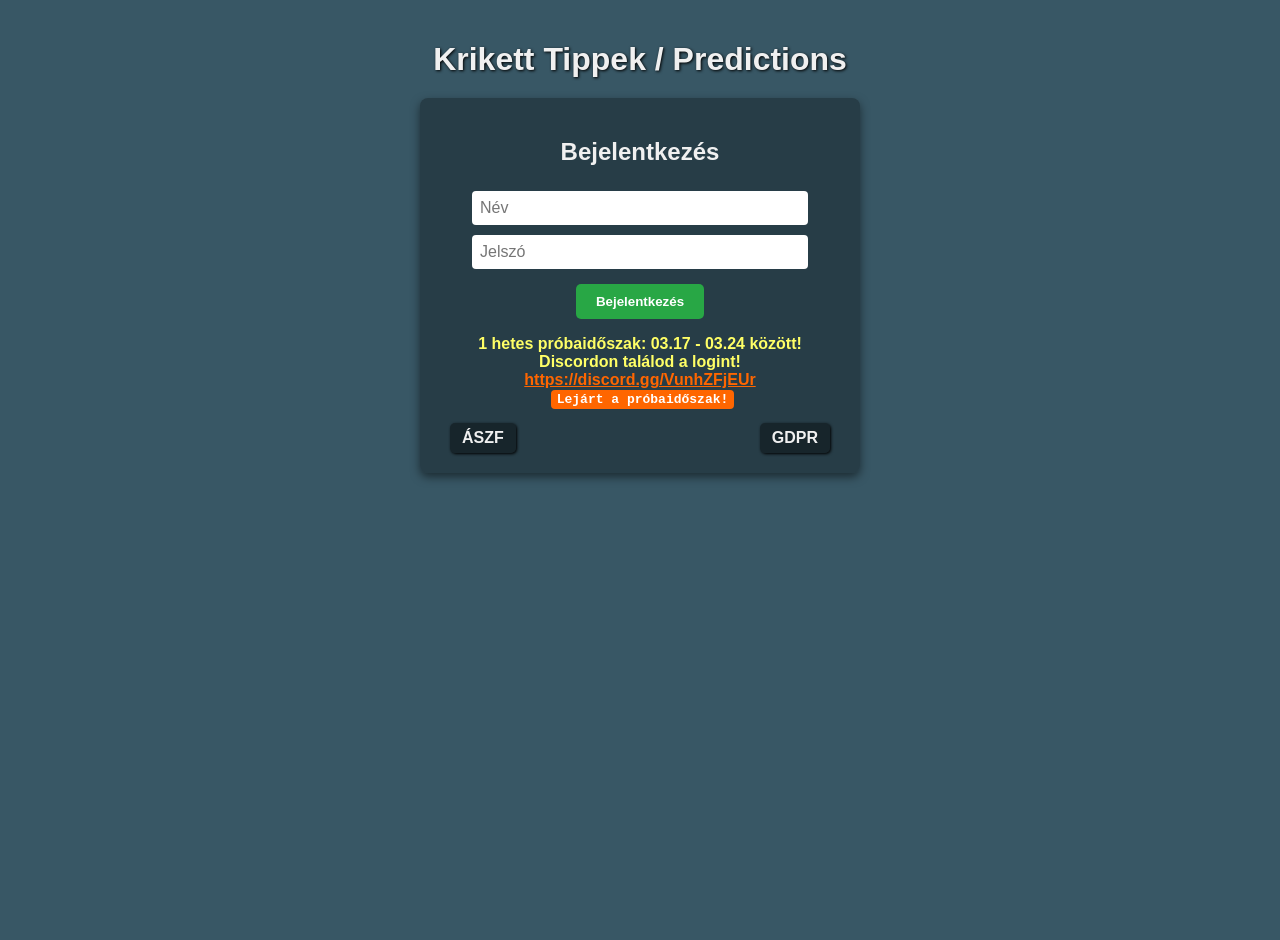
<file: index.html>
<!DOCTYPE html>
<html lang="hu">
<head>
<meta charset="UTF-8" />
<meta name="viewport" content="width=device-width, initial-scale=1" />
<title>Krikett Tippek / Predictions</title>
<link rel="stylesheet" href="style.css">
<style>
#login-error { font-weight: bold; margin-top: 10px; }
#login-error.error { color: red; }
#login-error.success { color: green; }
#trial-info { margin-top: 10px; font-weight: bold; color: #FFFF66; }
#trial-info a { color: #FF6600; text-decoration: underline; font-weight: bold; }
#countdown { font-weight: bold; color: #FFFFFF; background-color: #FF6600; padding: 2px 6px; border-radius: 4px; margin-left: 5px; font-family: monospace; }
</style>
</head>
<body>
<h1>Krikett Tippek / Predictions</h1>

<div id="login-container">
  <h2>Bejelentkezés</h2>
  <input type="text" id="login-name" placeholder="Név"><br>
  <input type="password" id="login-pass" placeholder="Jelszó"><br>
  <button id="login-btn">Bejelentkezés</button>
  <p id="login-error"></p>
  <p id="trial-info">
    1 hetes próbaidőszak: 03.17 - 03.24 között! Discordon találod a logint! 
    <a href="https://discord.gg/VunhZFjEUr" target="_blank">https://discord.gg/VunhZFjEUr</a><br>
    <span id="countdown">168:00:00</span>
  </p>
  <div id="footer-links-login">
    <a href="aszf.html" target="_blank">ÁSZF</a>
    <a href="gdpr.html" target="_blank">GDPR</a>
  </div>
</div>

<div id="tips-container" style="display:none;"></div>

<script>
const users = [
  { name: "admin", password: "zino" },
  { name: "mark", password: "Mark123", duration: "2months" },
  { name: "demo", password: "demo", duration: "1week" }
];

const demoExpiry = new Date("2026-03-24T01:00:00");

// MINDEN kulcs lowercase
const bannedUsers = {
  "": "BAN. Kiosztva: 03.10 20:15"
}

const loginContainer = document.getElementById("login-container");
const tipsContainer = document.getElementById("tips-container");
const errorP = document.getElementById("login-error");

/* ------------------------- DURATION -> LEJÁRATI DÁTUM ------------------------- */
function getExpiryFromDuration(duration) {
  const now = new Date();
  switch(duration) {
    case "3days": now.setDate(now.getDate() + 3); break;
    case "1week": now.setDate(now.getDate() + 7); break;
    case "1month": now.setMonth(now.getMonth() + 1); break;
    case "2months": now.setMonth(now.getMonth() + 2); break;
  }
  return now;
}

/* ------------------------- LOGIN LOGIKA ------------------------- */
document.getElementById("login-btn").addEventListener("click", () => {
  const name = document.getElementById("login-name").value.trim();
  const pass = document.getElementById("login-pass").value.trim();
  const nameLower = name.toLowerCase();

  const userByName = users.find(u => u.name.toLowerCase() === nameLower);

  if (!userByName) {
    errorP.textContent = "Ilyen felhasználónév nem létezik!";
    errorP.classList.remove("success");
    errorP.classList.add("error");
    return;
  }

  if (bannedUsers[nameLower]) {
    errorP.textContent = `Fiók letiltva, indok: ${bannedUsers[nameLower]}`;
    errorP.classList.remove("success");
    errorP.classList.add("error");
    return;
  }

  if (userByName.name.toLowerCase() === "demo") {
    const now = new Date();
    if (now >= demoExpiry) {
      errorP.textContent = "A DEMO felhasználó próbaidőszaka lejárt! DC-n találod az előfizetéseket";
      errorP.classList.remove("success");
      errorP.classList.add("error");
      return;
    }
  }

  if (!userByName.expiry && userByName.duration) {
    userByName.expiry = getExpiryFromDuration(userByName.duration).toISOString();
  }

  if (userByName.expiry) {
    const expiryDate = new Date(userByName.expiry);
    const now = new Date();
    if (now >= expiryDate) {
      errorP.textContent = "Lejárt a tagságod! DC-n keresd fel Zinoviyt!";
      errorP.classList.remove("success");
      errorP.classList.add("error");
      return;
    }
  }

  if (userByName.password !== pass) {
    errorP.textContent = "Hibás jelszó! Jelszóemlékeztetőt kérj DC-n!";
    errorP.classList.remove("success");
    errorP.classList.add("error");
    return;
  }

  errorP.textContent = "Sikeres bejelentkezés! Betöltés...";
  errorP.classList.remove("error");
  errorP.classList.add("success");

  setTimeout(() => {
    loginContainer.style.display = "none";
    loadTips();
  }, 800);
});

document.getElementById("login-pass").addEventListener("keydown", (e) => {
  if (e.key === "Enter") document.getElementById("login-btn").click();
});

/* ------------------------- TIPS BETÖLTÉSE ------------------------- */
function loadTips() {
  fetch("tips.json?v=" + new Date().getTime())
    .then(res => res.json())
    .then(tips => {
      tips.sort((a,b) => new Date(a.start_time) - new Date(b.start_time));
      tipsContainer.innerHTML = "";
      tips.forEach(tip => {
        const div = document.createElement("div");
        div.className = "tip";

        const title = document.createElement("h3");
        title.textContent = `${tip.match} (Győztes: ${tip.winner})`;
        div.appendChild(title);

        const time = document.createElement("p");
        time.textContent = `Kezdés: ${new Date(tip.start_time).toLocaleString("hu-HU")}`;
        div.appendChild(time);

        if(tip.odds){
          const oddsP = document.createElement("p");
          oddsP.textContent = `Odds: ${tip.odds}`;
          oddsP.style.fontWeight = "bold";
          div.appendChild(oddsP);
        }

        const linksDiv = document.createElement("div");
        linksDiv.className = "links-row";

        const youtubeLink = (tip.youtube_id || "").trim();
        const iccLink = (tip.icc_stream || "").trim();
        const scoreLink = (tip.scorecard || "").trim();

        if (youtubeLink !== "") {
          const yt = document.createElement("a");
          yt.href = youtubeLink;
          yt.textContent = "Youtube Stream";
          yt.target = "_blank";
          yt.className = "livestream-button youtube-button";
          linksDiv.appendChild(yt);
        } else if (iccLink !== "") {
          const icc = document.createElement("a");
          icc.href = iccLink;
          icc.textContent = "ICC Stream";
          icc.target = "_blank";
          icc.className = "livestream-button icc-button";
          linksDiv.appendChild(icc);
        }

        if(scoreLink !== "") {
          const score = document.createElement("a");
          score.href = scoreLink;
          score.textContent = "Scorecard";
          score.target = "_blank";
          score.className = "livestream-button scorecard-button";
          score.style.marginLeft = "auto";
          linksDiv.appendChild(score);
        }

        div.appendChild(linksDiv);
        tipsContainer.appendChild(div);
      });
      tipsContainer.style.display = "block";
    })
    .catch(e => console.error("Hiba a fetch során:", e));
}

/* ------------------------- VISSZASZÁMLÁLÓ ------------------------- */
function startCountdown() {
  const startTime = new Date("2026-03-17T01:00:00");
  const endTime = new Date("2026-03-24T01:00:00");
  const countdownEl = document.getElementById("countdown");

  function updateCountdown() {
    const now = new Date();
    if (now < startTime) {
      const diff = startTime - now;
      const hours = Math.floor(diff / (1000 * 60 * 60));
      const minutes = Math.floor((diff % (1000 * 60 * 60)) / (1000 * 60));
      const seconds = Math.floor((diff % (1000 * 60)) / 1000);
      countdownEl.textContent = `Még nem indult: ${hours}:${minutes.toString().padStart(2,'0')}:${seconds.toString().padStart(2,'0')}`;
      return;
    }

    let diff = endTime - now;
    if (diff <= 0) {
      countdownEl.textContent = "Lejárt a próbaidőszak!";
      clearInterval(timer);
      return;
    }

    const hours = Math.floor(diff / (1000 * 60 * 60));
    const minutes = Math.floor((diff % (1000 * 60 * 60)) / (1000 * 60));
    const seconds = Math.floor((diff % (1000 * 60)) / 1000);
    countdownEl.textContent = `${hours}:${minutes.toString().padStart(2,'0')}:${seconds.toString().padStart(2,'0')}`;
  }

  updateCountdown();
  const timer = setInterval(updateCountdown, 1000);
}

startCountdown();
</script>
</body>
</html>
</file>
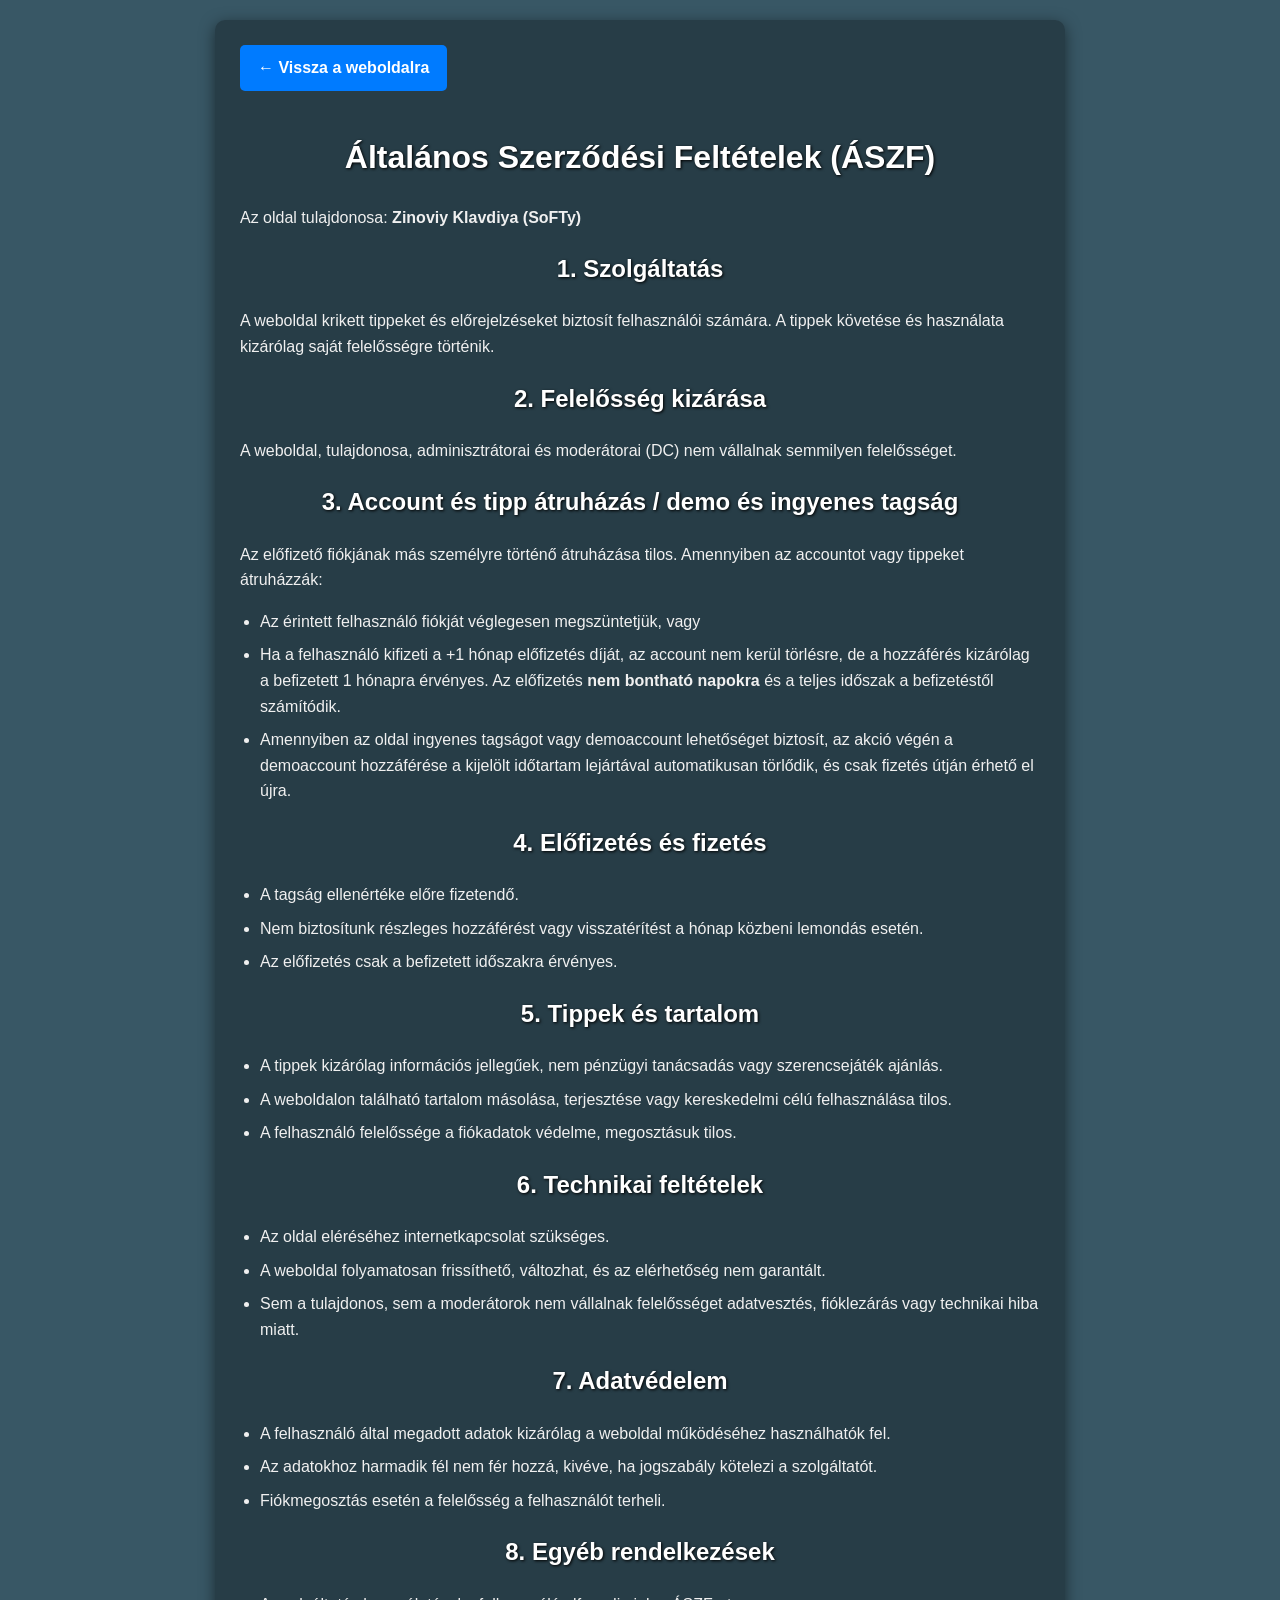
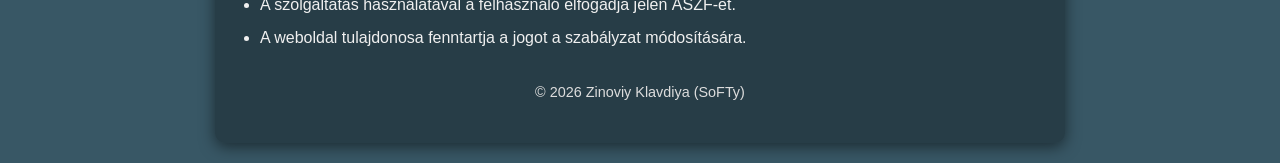
<file: aszf.html>
<!DOCTYPE html>
<html lang="hu">
<head>
  <meta charset="UTF-8" />
  <meta name="viewport" content="width=device-width, initial-scale=1" />
  <title>ÁSZF – Krikett Tippek</title>
  <style>
    body {
      font-family: Arial, sans-serif;
      background-color: rgb(56, 87, 101); /* index.html háttér */
      color: #f0f0f0;
      margin: 0;
      padding: 20px;
      line-height: 1.6;
    }
    h1, h2 {
      text-align: center;
      color: #ffffff;
      text-shadow: 1px 1px 3px #000;
    }
    p, li {
      color: #f0f0f0;
    }
    ul {
      padding-left: 20px;
    }
    .container {
      max-width: 800px;
      margin: 0 auto;
      background: rgba(0,0,0,0.3);
      padding: 25px;
      border-radius: 10px;
      box-shadow: 0 4px 15px rgba(0,0,0,0.5);
    }
    li {
      margin-bottom: 8px;
    }
    .footer {
      text-align: center;
      margin-top: 30px;
      color: #ddd;
      font-size: 0.9em;
    }
    .back-button {
      display: inline-block;
      margin-bottom: 20px;
      padding: 10px 18px;
      background-color: #007bff;
      color: white;
      text-decoration: none;
      border-radius: 5px;
      font-weight: bold;
      transition: background-color 0.3s ease;
    }
    .back-button:hover {
      background-color: #0056b3;
    }
  </style>
</head>
<body>
  <div class="container">
    <!-- Vissza gomb -->
    <a href="index.html" class="back-button">← Vissza a weboldalra</a>

    <h1>Általános Szerződési Feltételek (ÁSZF)</h1>

    <p>Az oldal tulajdonosa: <strong>Zinoviy Klavdiya (SoFTy)</strong></p>

    <h2>1. Szolgáltatás</h2>
    <p>A weboldal krikett tippeket és előrejelzéseket biztosít felhasználói számára. A tippek követése és használata kizárólag saját felelősségre történik.</p>

    <h2>2. Felelősség kizárása</h2>
    <p>A weboldal, tulajdonosa, adminisztrátorai és moderátorai (DC) nem vállalnak semmilyen felelősséget.</p>

    <h2>3. Account és tipp átruházás / demo és ingyenes tagság</h2>
    <p>Az előfizető fiókjának más személyre történő átruházása tilos. Amennyiben az accountot vagy tippeket átruházzák:</p>
    <ul>
      <li>Az érintett felhasználó fiókját véglegesen megszüntetjük, vagy</li>
      <li>Ha a felhasználó kifizeti a +1 hónap előfizetés díját, az account nem kerül törlésre, de a hozzáférés kizárólag a befizetett 1 hónapra érvényes. Az előfizetés <strong>nem bontható napokra</strong> és a teljes időszak a befizetéstől számítódik.</li>
      <li>Amennyiben az oldal ingyenes tagságot vagy demoaccount lehetőséget biztosít, az akció végén a demoaccount hozzáférése a kijelölt időtartam lejártával automatikusan törlődik, és csak fizetés útján érhető el újra.</li>
    </ul>

    <h2>4. Előfizetés és fizetés</h2>
    <ul>
      <li>A tagság ellenértéke előre fizetendő.</li>
      <li>Nem biztosítunk részleges hozzáférést vagy visszatérítést a hónap közbeni lemondás esetén.</li>
      <li>Az előfizetés csak a befizetett időszakra érvényes.</li>
    </ul>

    <h2>5. Tippek és tartalom</h2>
    <ul>
      <li>A tippek kizárólag információs jellegűek, nem pénzügyi tanácsadás vagy szerencsejáték ajánlás.</li>
      <li>A weboldalon található tartalom másolása, terjesztése vagy kereskedelmi célú felhasználása tilos.</li>
      <li>A felhasználó felelőssége a fiókadatok védelme, megosztásuk tilos.</li>
    </ul>

    <h2>6. Technikai feltételek</h2>
    <ul>
      <li>Az oldal eléréséhez internetkapcsolat szükséges.</li>
      <li>A weboldal folyamatosan frissíthető, változhat, és az elérhetőség nem garantált.</li>
      <li>Sem a tulajdonos, sem a moderátorok nem vállalnak felelősséget adatvesztés, fióklezárás vagy technikai hiba miatt.</li>
    </ul>

    <h2>7. Adatvédelem</h2>
    <ul>
      <li>A felhasználó által megadott adatok kizárólag a weboldal működéséhez használhatók fel.</li>
      <li>Az adatokhoz harmadik fél nem fér hozzá, kivéve, ha jogszabály kötelezi a szolgáltatót.</li>
      <li>Fiókmegosztás esetén a felelősség a felhasználót terheli.</li>
    </ul>

    <h2>8. Egyéb rendelkezések</h2>
    <ul>
      <li>A szolgáltatás használatával a felhasználó elfogadja jelen ÁSZF-et.</li>
      <li>A weboldal tulajdonosa fenntartja a jogot a szabályzat módosítására.</li>
    </ul>

    <p class="footer">© 2026 Zinoviy Klavdiya (SoFTy)</p>
  </div>
</body>
</html>
</file>
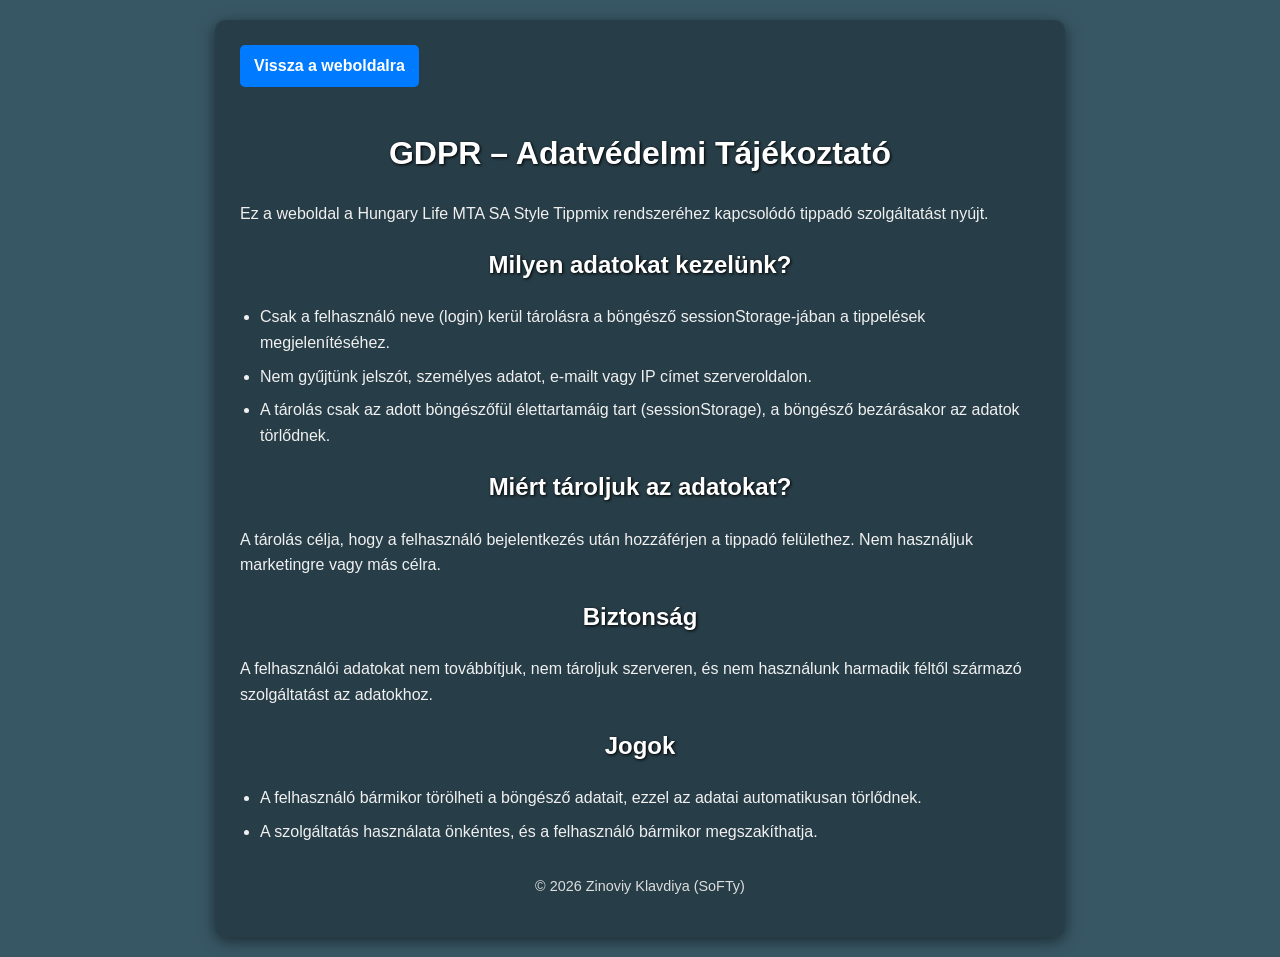
<file: gdpr.html>
<!DOCTYPE html>
<html lang="hu">
<head>
  <meta charset="UTF-8">
  <meta name="viewport" content="width=device-width, initial-scale=1.0">
  <title>GDPR Tájékoztató – Krikett Tippek</title>
  <style>
    body {
      font-family: Arial, sans-serif;
      background-color: rgb(56, 87, 101);
      color: #f0f0f0;
      margin: 0;
      padding: 20px;
      line-height: 1.6;
    }
    h1, h2 {
      text-align: center;
      color: #ffffff;
      text-shadow: 1px 1px 3px #000;
    }
    .container {
      max-width: 800px;
      margin: 0 auto;
      background: rgba(0,0,0,0.3);
      padding: 25px;
      border-radius: 10px;
      box-shadow: 0 4px 15px rgba(0,0,0,0.5);
    }
    p, li {
      color: #f0f0f0;
    }
    ul {
      padding-left: 20px;
    }
    li {
      margin-bottom: 8px;
    }
    .back-link {
      display: inline-block;
      margin-bottom: 20px;
      padding: 8px 14px;
      background-color: #007bff;
      color: white;
      text-decoration: none;
      border-radius: 5px;
      font-weight: bold;
      transition: background-color 0.3s ease;
    }
    .back-link:hover {
      background-color: #0056b3;
    }
    .footer {
      text-align: center;
      margin-top: 30px;
      color: #ddd;
      font-size: 0.9em;
    }
  </style>
</head>
<body>
  <div class="container">
    <a href="index.html" class="back-link">Vissza a weboldalra</a>
    <h1>GDPR – Adatvédelmi Tájékoztató</h1>

    <p>Ez a weboldal a Hungary Life MTA SA Style Tippmix rendszeréhez kapcsolódó tippadó szolgáltatást nyújt.</p>

    <h2>Milyen adatokat kezelünk?</h2>
    <ul>
      <li>Csak a felhasználó neve (login) kerül tárolásra a böngésző sessionStorage-jában a tippelések megjelenítéséhez.</li>
      <li>Nem gyűjtünk jelszót, személyes adatot, e-mailt vagy IP címet szerveroldalon.</li>
      <li>A tárolás csak az adott böngészőfül élettartamáig tart (sessionStorage), a böngésző bezárásakor az adatok törlődnek.</li>
    </ul>

    <h2>Miért tároljuk az adatokat?</h2>
    <p>A tárolás célja, hogy a felhasználó bejelentkezés után hozzáférjen a tippadó felülethez. Nem használjuk marketingre vagy más célra.</p>

    <h2>Biztonság</h2>
    <p>A felhasználói adatokat nem továbbítjuk, nem tároljuk szerveren, és nem használunk harmadik féltől származó szolgáltatást az adatokhoz.</p>

    <h2>Jogok</h2>
    <ul>
      <li>A felhasználó bármikor törölheti a böngésző adatait, ezzel az adatai automatikusan törlődnek.</li>
      <li>A szolgáltatás használata önkéntes, és a felhasználó bármikor megszakíthatja.</li>
    </ul>

    <p class="footer">© 2026 Zinoviy Klavdiya (SoFTy)</p>
  </div>
</body>
</html>
</file>
<file: style.css>
/* ALAP OLDAL */

body {
  font-family: Arial, sans-serif;
  background: rgb(56, 87, 101);
  color: #f0f0f0;
  margin: 0;
  padding: 20px;
  min-height: 100vh;
}

h1 {
  text-align: center;
  margin-bottom: 20px;
  text-shadow: 1px 1px 3px #000;
}


/* LOGIN PANEL */

#login-container {
  max-width: 400px;
  margin: 0 auto 10px auto;
  padding: 20px;
  background: rgba(0,0,0,0.3);
  border-radius: 8px;
  box-shadow: 0 4px 10px rgba(0,0,0,0.5);
  text-align: center;
}

#login-container input {
  padding: 8px;
  margin: 5px;
  width: 80%;
  border-radius: 4px;
  border: none;
  font-size: 16px;
}

#login-container button {
  padding: 10px 20px;
  margin-top: 10px;
  border-radius: 5px;
  border: none;
  background-color: #28a745;
  color: white;
  font-weight: bold;
  cursor: pointer;
}

#login-container button:hover {
  background-color: #218838;
}

#login-error {
  color: red;
  margin-top: 8px;
}


/* ÁSZF / GDPR */

#footer-links-login {
  display: flex;
  justify-content: space-between;
  margin-top: 10px;
  padding: 0 10px;
}

#footer-links-login a {
  color: #f0f0f0;
  background: rgba(0,0,0,0.4);
  padding: 6px 12px;
  border-radius: 5px;
  text-decoration: none;
  font-weight: bold;
  box-shadow: 1px 1px 3px #000;
}

#footer-links-login a:hover {
  background: rgba(0,0,0,0.6);
}


/* TIPPEK */

#tips-container {
  max-width: 700px;
  margin: 0 auto;
}

.tip {
  background: rgba(0,0,0,0.25);
  border-radius: 8px;
  padding: 15px;
  margin-bottom: 20px;
  box-shadow: 0 2px 8px rgba(0,0,0,0.5);
}

.tip h3 {
  margin-top: 0;
  text-shadow: 1px 1px 2px #000;
}

.tip p {
  text-shadow: 1px 1px 2px #000;
}


/* GOMBOK */

.livestream-button {
  display: inline-block;
  padding: 8px 14px;
  border-radius: 5px;
  font-weight: bold;
  text-decoration: none;
  color: white;
  transition: 0.3s;
}


/* YOUTUBE GOMB */

.youtube-button {
  background-color: #FF0000;
}

.youtube-button:hover {
  background-color: #cc0000;
}


/* ICC GOMB */

.icc-button {
  background-color: #007bff;
}

.icc-button:hover {
  background-color: #0056b3;
}


/* SCORECARD GOMB */

.scorecard-button {
  background-color: #28a745;
}

.scorecard-button:hover {
  background-color: #1e7e34;
}


/* LINK SOR */

.links-row {
  display: flex;
  align-items: center;
  margin-top: 10px;
  gap: 10px;
}


/* MOBIL NÉZET */

@media (max-width: 600px) {

  body {
    padding: 10px;
  }

  .tip {
    padding: 12px;
  }

  .livestream-button {
    padding: 7px 10px;
    font-size: 14px;
  }

}
</file>
